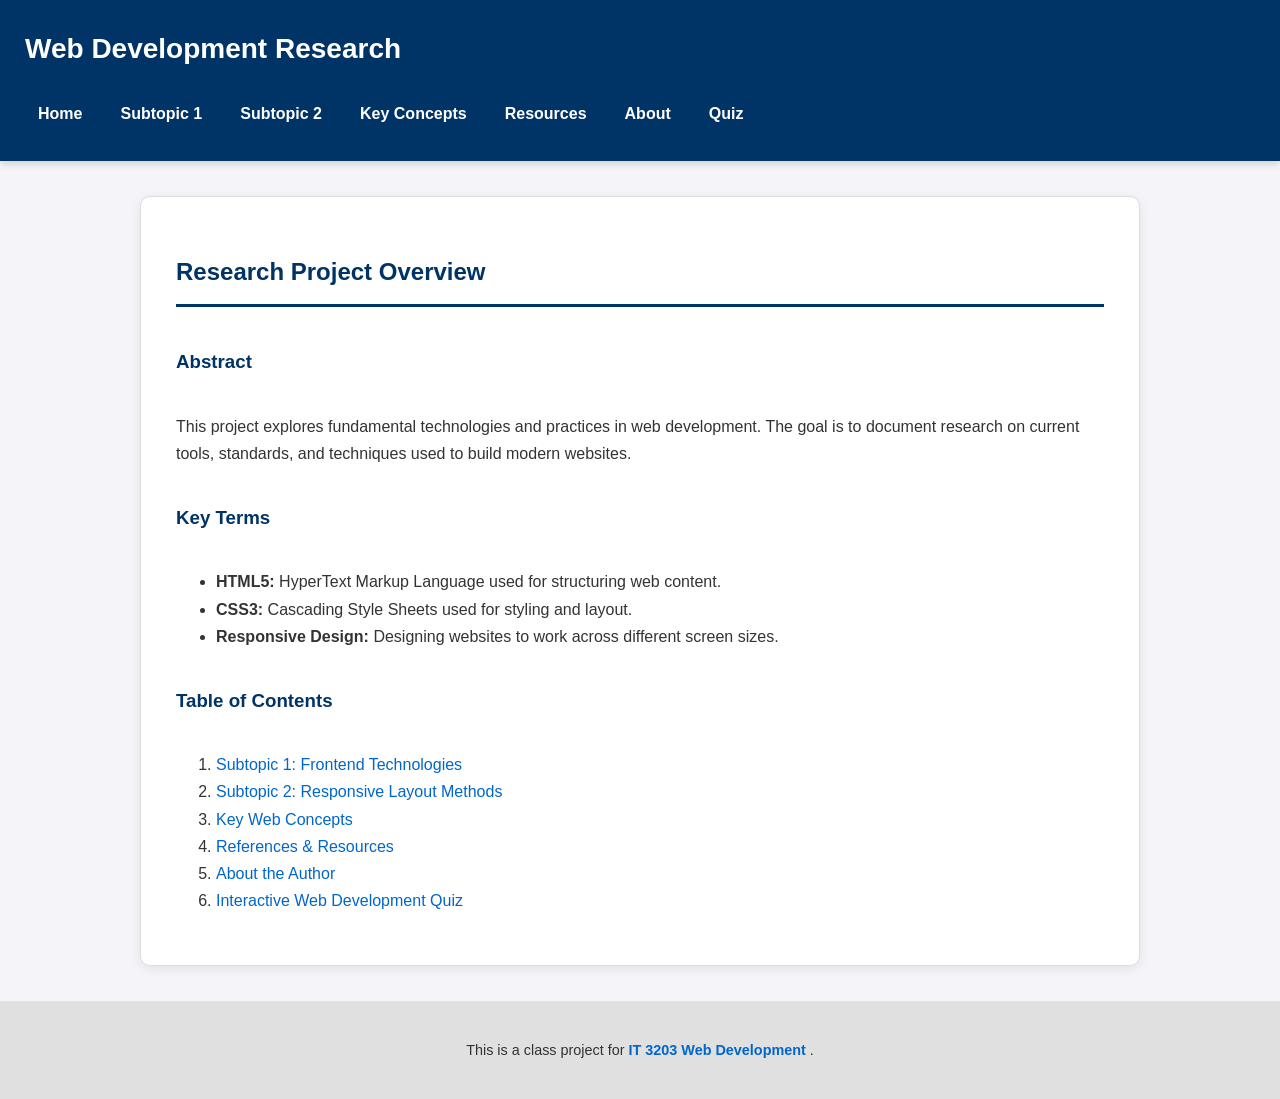
<file: index.html>
<!DOCTYPE html>

<html lang="en">

<head>

    <meta charset="UTF-8">

    <meta name="viewport" content="width=device-width, initial-scale=1.0">

    <title>Web Dev Research - Home</title>

    <link rel="stylesheet" href="style.css">

</head>

<body>

    <!-- Header and Navigation -->

    <header>

        <h1>Web Development Research</h1>

        <nav>

            <ul class="nav-menu">

                <li><a href="index.html">Home</a></li>

                <li><a href="topic1.html">Subtopic 1</a></li>

                <li><a href="topic2.html">Subtopic 2</a></li>

                <li><a href="concepts.html">Key Concepts</a></li>

                <li><a href="resources.html">Resources</a></li>

                <li><a href="about.html">About</a></li>

                <li><a href="quiz.html">Quiz</a></li>

            </ul>

        </nav>

    </header>

    <!-- Main Content -->

    <main class="main-container">

        <h2 id="page-title">Research Project Overview</h2>

        <h3>Abstract</h3>

        <p>

            This project explores fundamental technologies and practices

            in web development. The goal is to document research on

            current tools, standards, and techniques used to build

            modern websites.

        </p>

        <h3>Key Terms</h3>

        <ul>

            <li>

                <strong>HTML5:</strong>

                HyperText Markup Language used for structuring web content.

            </li>

            <li>

                <strong>CSS3:</strong>

                Cascading Style Sheets used for styling and layout.

            </li>

            <li>

                <strong>Responsive Design:</strong>

                Designing websites to work across different screen sizes.

            </li>

        </ul>

        <h3>Table of Contents</h3>

        <ol>

            <li>

                <a href="topic1.html">

                    Subtopic 1: Frontend Technologies

                </a>

            </li>

            <li>

                <a href="topic2.html">

                    Subtopic 2: Responsive Layout Methods

                </a>

            </li>

            <li>

                <a href="concepts.html">

                    Key Web Concepts

                </a>

            </li>

            <li>

                <a href="resources.html">

                    References & Resources

                </a>

            </li>

            <li>

                <a href="about.html">

                    About the Author

                </a>

            </li>

            <li>

                <a href="quiz.html">

                    Interactive Web Development Quiz

                </a>

            </li>

        </ol>

    </main>

    <!-- Footer -->

    <footer>

        <p>

            This is a class project for

            <a href="https://ksuweb.github.io/IT3203/" target="_blank">

                IT 3203 Web Development

            </a>.

        </p>

    </footer>

</body>

</html>
</file>
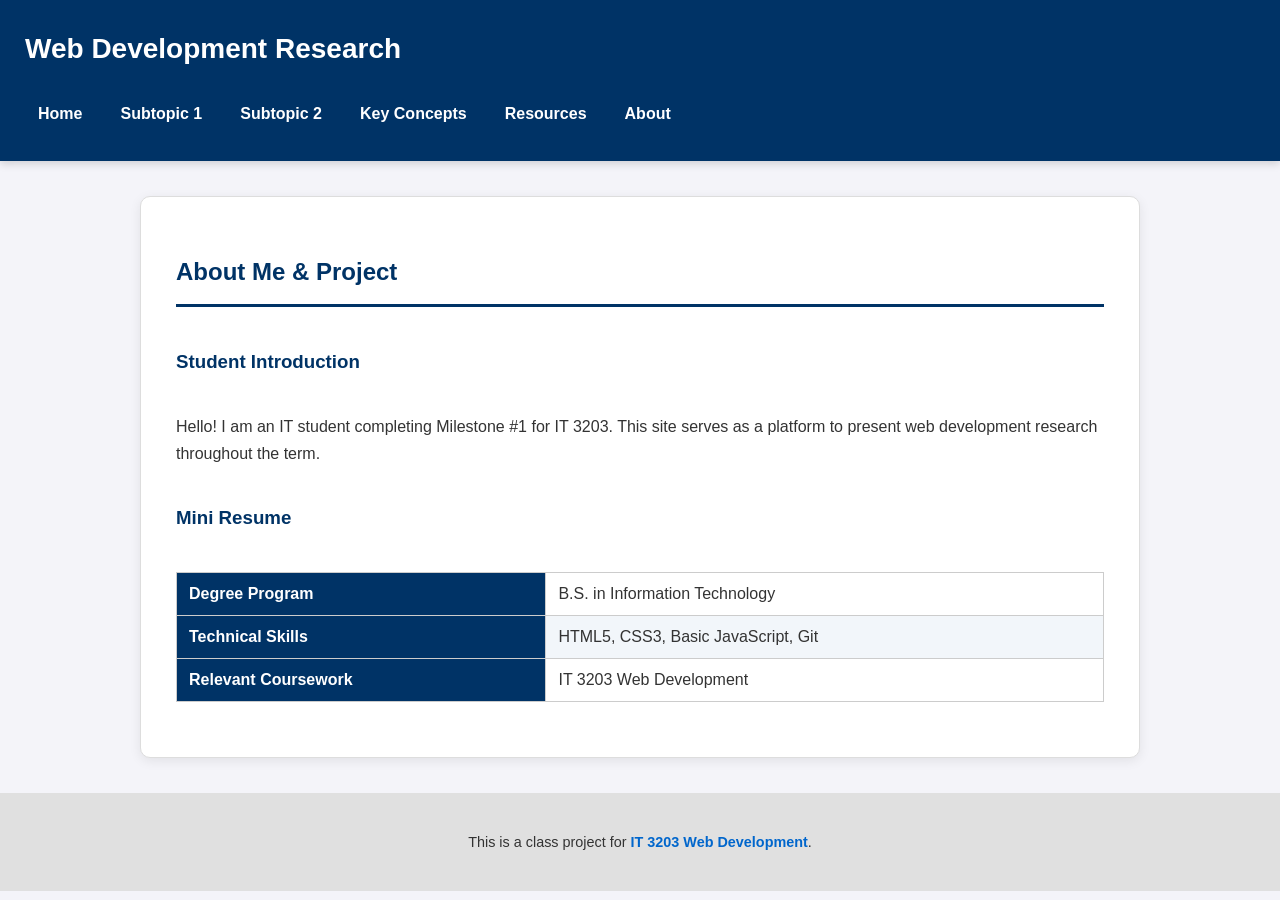
<file: about.html>
<html lang="en">
<head>
    <meta charset="UTF-8">
    <meta name="viewport" content="width=device-width, initial-scale=1.0">
    <title>About - Web Dev Research</title>
    <link rel="stylesheet" href="style.css">
</head>
<body>

    <header>
        <h1>Web Development Research</h1>
        <nav>
            <ul class="nav-menu">
                <li><a href="index.html">Home</a></li>
                <li><a href="topic1.html">Subtopic 1</a></li>
                <li><a href="topic2.html">Subtopic 2</a></li>
                <li><a href="concepts.html">Key Concepts</a></li>
                <li><a href="resources.html">Resources</a></li>
                <li><a href="about.html">About</a></li>
            </ul>
        </nav>
        </header>

    <main class="main-container">
        <h2 id="page-title">About Me & Project</h2>

        <h3>Student Introduction</h3>
        <p>Hello! I am an IT student completing Milestone #1 for IT 3203. This site serves as a platform to present web development research throughout the term.</p>

        <h3>Mini Resume</h3>
        <table>
            <tr>
                <th>Degree Program</th>
                <td>B.S. in Information Technology</td>
            </tr>
            <tr>
                <th>Technical Skills</th>
                <td>HTML5, CSS3, Basic JavaScript, Git</td>
            </tr>
            <tr>
                <th>Relevant Coursework</th>
                <td>IT 3203 Web Development</td>
            </tr>
        </table>
    </main>

    <footer>
        <p>This is a class project for <a href="https://ksuweb.github.io/IT3203/" target="_blank">IT 3203 Web Development</a>.</p>
    </footer>

</body>
</html>
</file>
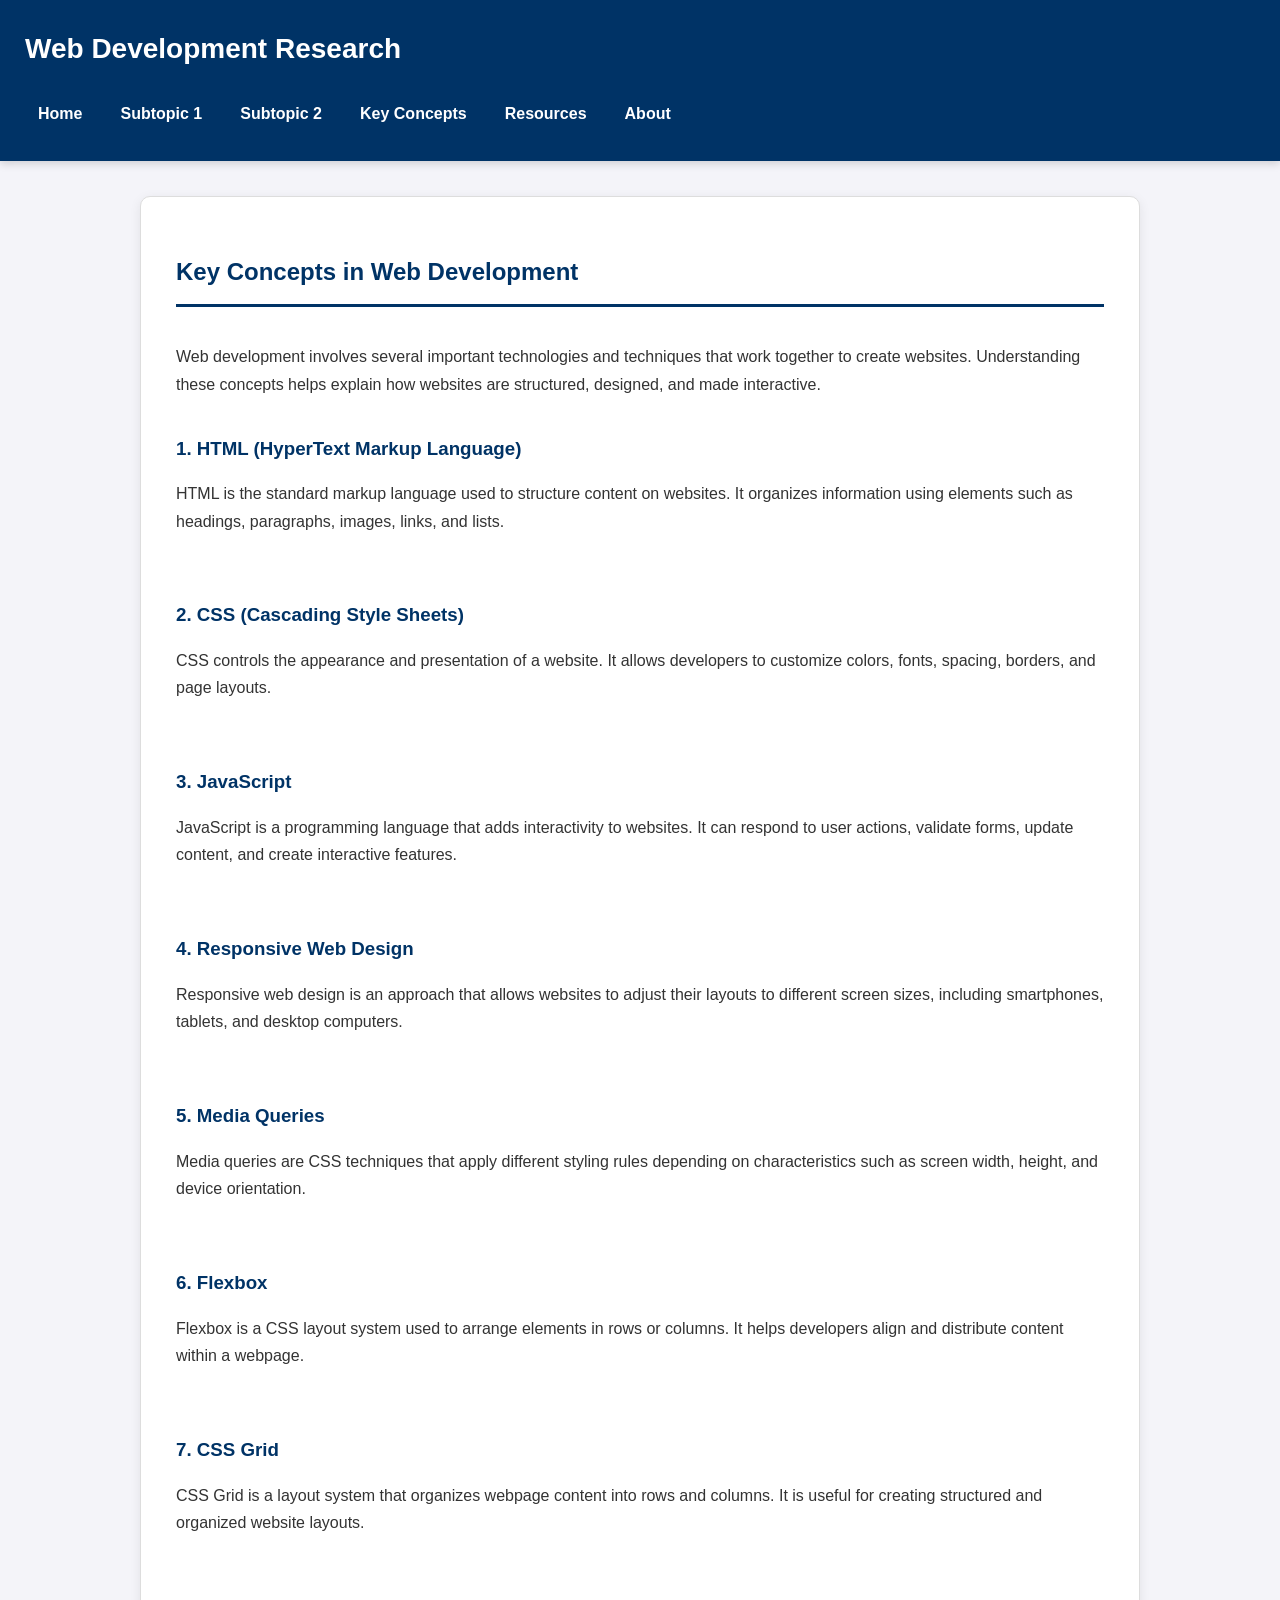
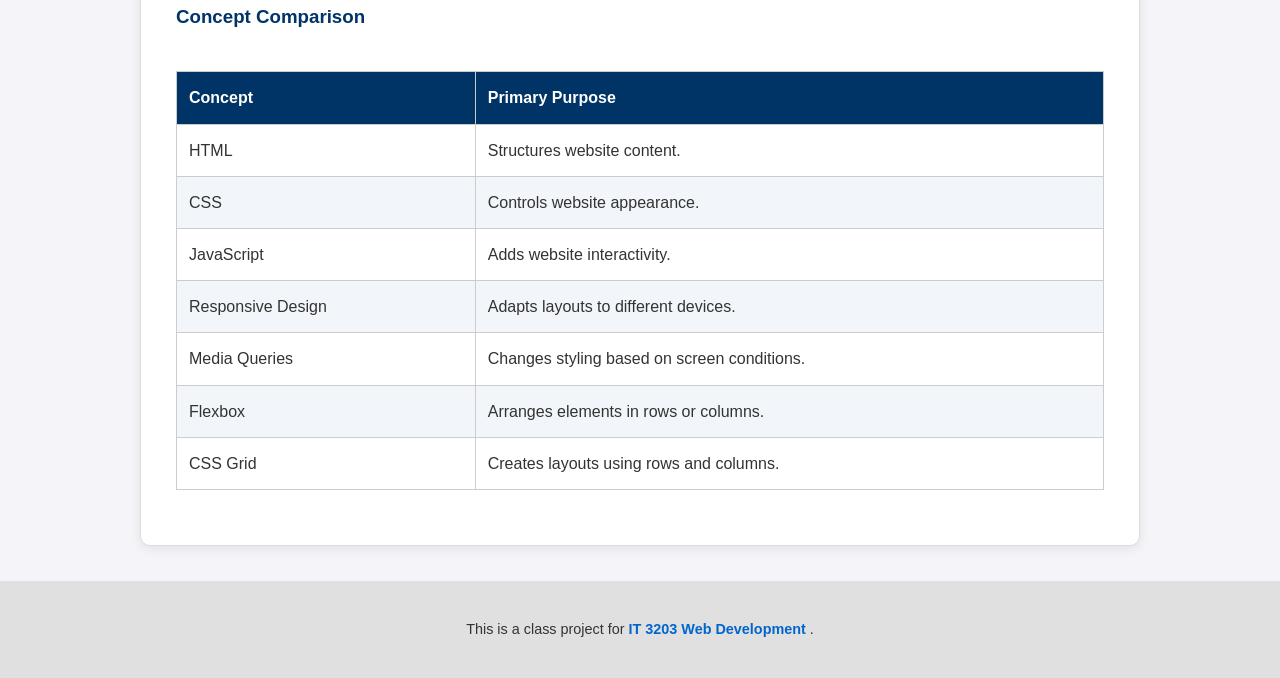
<file: concepts.html>
<!DOCTYPE html>

<html lang="en">

<head>

    <!-- Sets the character encoding and makes the page responsive -->

    <meta charset="UTF-8">

    <meta name="viewport" content="width=device-width, initial-scale=1.0">

    <title>Key Concepts - Web Development Research</title>

    <!-- Connects this page to the existing stylesheet -->

    <link rel="stylesheet" href="style.css">

</head>

<body>

    <!-- Website header and navigation menu -->

    <header>

        <h1>Web Development Research</h1>

        <nav>

            <ul class="nav-menu">

                <li><a href="index.html">Home</a></li>

                <li><a href="topic1.html">Subtopic 1</a></li>

                <li><a href="topic2.html">Subtopic 2</a></li>

                <li><a href="concepts.html">Key Concepts</a></li>

                <li><a href="resources.html">Resources</a></li>

                <li><a href="about.html">About</a></li>

            </ul>

        </nav>

    </header>

    <!-- Main content section -->

    <main class="main-container">

        <h2 id="page-title">Key Concepts in Web Development</h2>

        <p>

            Web development involves several important technologies

            and techniques that work together to create websites.

            Understanding these concepts helps explain how websites

            are structured, designed, and made interactive.

        </p>

        <!-- First concept -->

        <section>

            <h3>1. HTML (HyperText Markup Language)</h3>

            <p>

                HTML is the standard markup language used to structure

                content on websites. It organizes information using

                elements such as headings, paragraphs, images, links,

                and lists.

            </p>

        </section>

        <!-- Second concept -->

        <section>

            <h3>2. CSS (Cascading Style Sheets)</h3>

            <p>

                CSS controls the appearance and presentation of a

                website. It allows developers to customize colors,

                fonts, spacing, borders, and page layouts.

            </p>

        </section>

        <!-- Third concept -->

        <section>

            <h3>3. JavaScript</h3>

            <p>

                JavaScript is a programming language that adds

                interactivity to websites. It can respond to user

                actions, validate forms, update content, and create

                interactive features.

            </p>

        </section>

        <!-- Fourth concept -->

        <section>

            <h3>4. Responsive Web Design</h3>

            <p>

                Responsive web design is an approach that allows

                websites to adjust their layouts to different screen

                sizes, including smartphones, tablets, and desktop

                computers.

            </p>

        </section>

        <!-- Fifth concept -->

        <section>

            <h3>5. Media Queries</h3>

            <p>

                Media queries are CSS techniques that apply different

                styling rules depending on characteristics such as

                screen width, height, and device orientation.

            </p>

        </section>

        <!-- Sixth concept -->

        <section>

            <h3>6. Flexbox</h3>

            <p>

                Flexbox is a CSS layout system used to arrange elements

                in rows or columns. It helps developers align and

                distribute content within a webpage.

            </p>

        </section>

        <!-- Seventh concept -->

        <section>

            <h3>7. CSS Grid</h3>

            <p>

                CSS Grid is a layout system that organizes webpage

                content into rows and columns. It is useful for

                creating structured and organized website layouts.

            </p>

        </section>

        <!-- Summary table comparing the concepts -->

        <h3>Concept Comparison</h3>

        <table>

            <thead>

                <tr>

                    <th>Concept</th>

                    <th>Primary Purpose</th>

                </tr>

            </thead>

            <tbody>

                <tr>

                    <td>HTML</td>

                    <td>Structures website content.</td>

                </tr>

                <tr>

                    <td>CSS</td>

                    <td>Controls website appearance.</td>

                </tr>

                <tr>

                    <td>JavaScript</td>

                    <td>Adds website interactivity.</td>

                </tr>

                <tr>

                    <td>Responsive Design</td>

                    <td>Adapts layouts to different devices.</td>

                </tr>

                <tr>

                    <td>Media Queries</td>

                    <td>Changes styling based on screen conditions.</td>

                </tr>

                <tr>

                    <td>Flexbox</td>

                    <td>Arranges elements in rows or columns.</td>

                </tr>

                <tr>

                    <td>CSS Grid</td>

                    <td>Creates layouts using rows and columns.</td>

                </tr>

            </tbody>

        </table>

    </main>

    <!-- Identifies this website as an IT 3203 class project -->

    <footer>

        <p>

            This is a class project for

            <a href="https://ksuweb.github.io/IT3203/" target="_blank">

                IT 3203 Web Development

            </a>.

        </p>

    </footer>

</body>

</html>
</file>
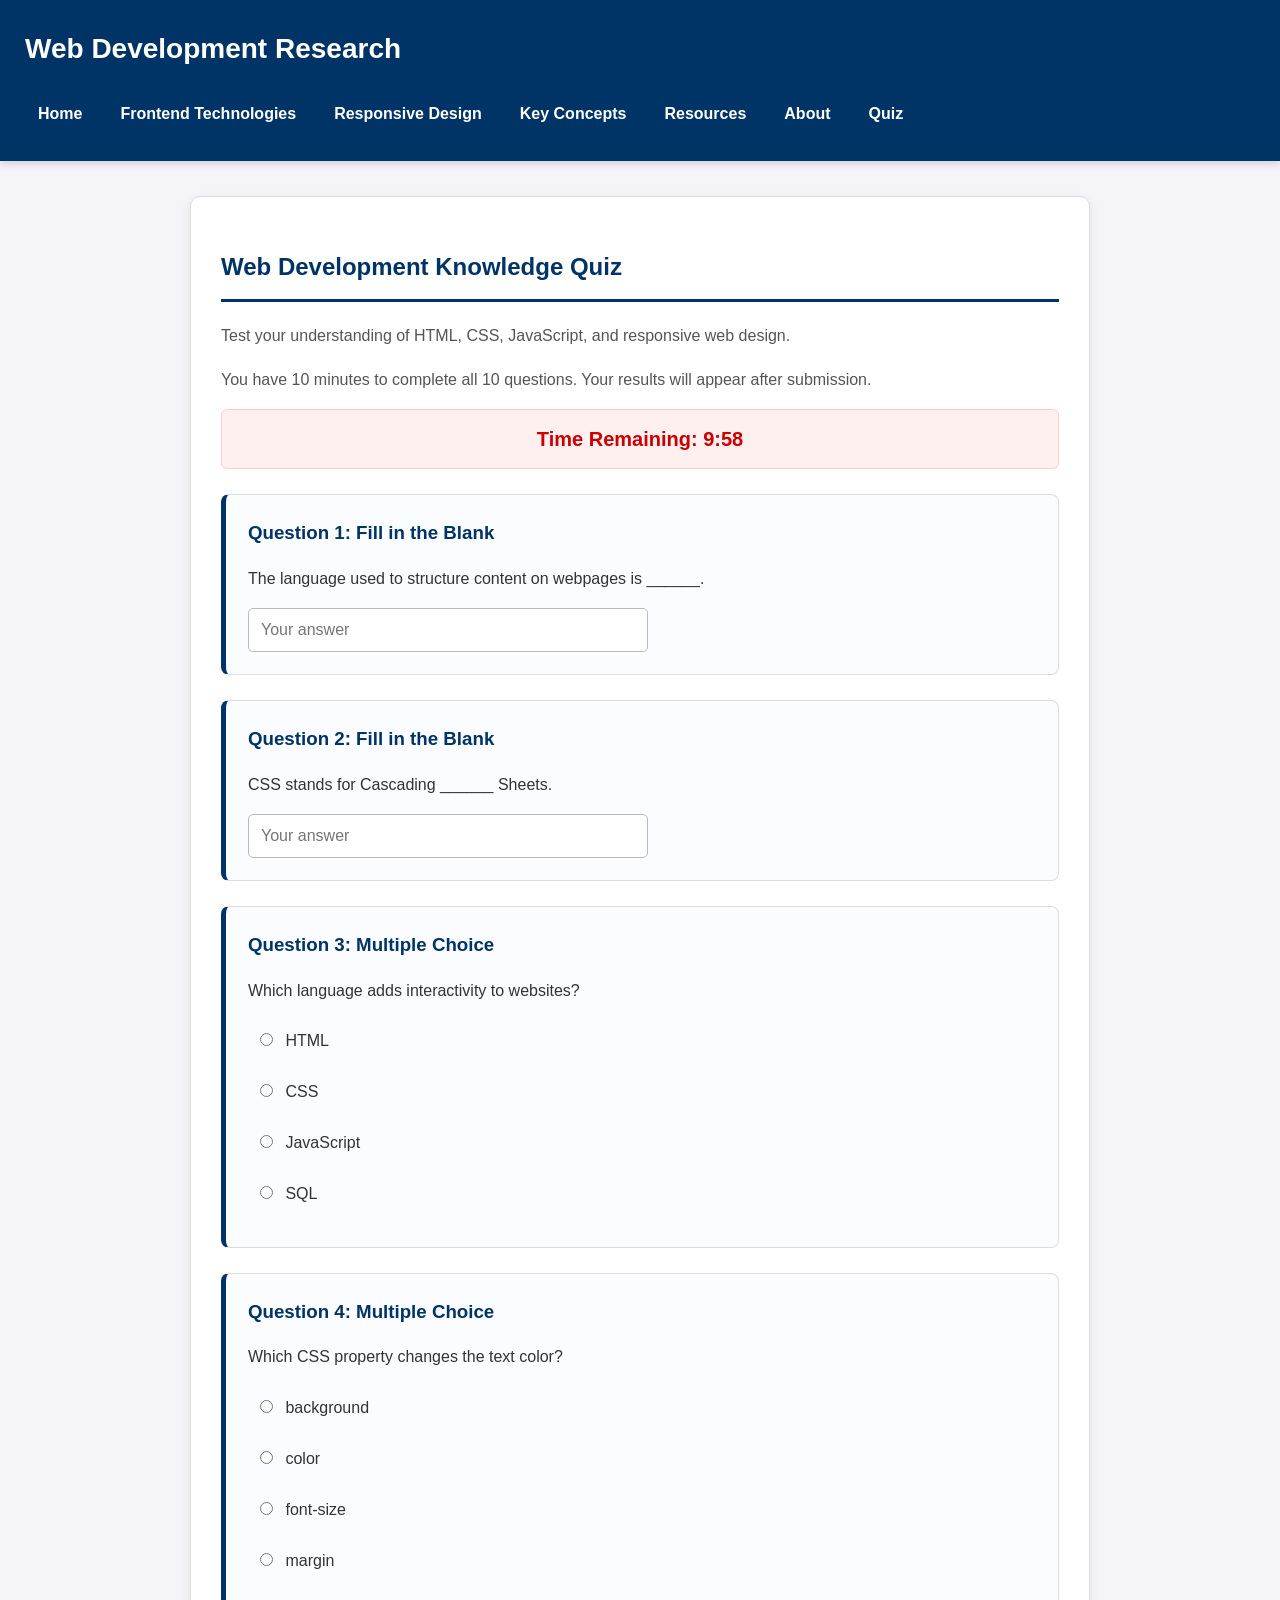
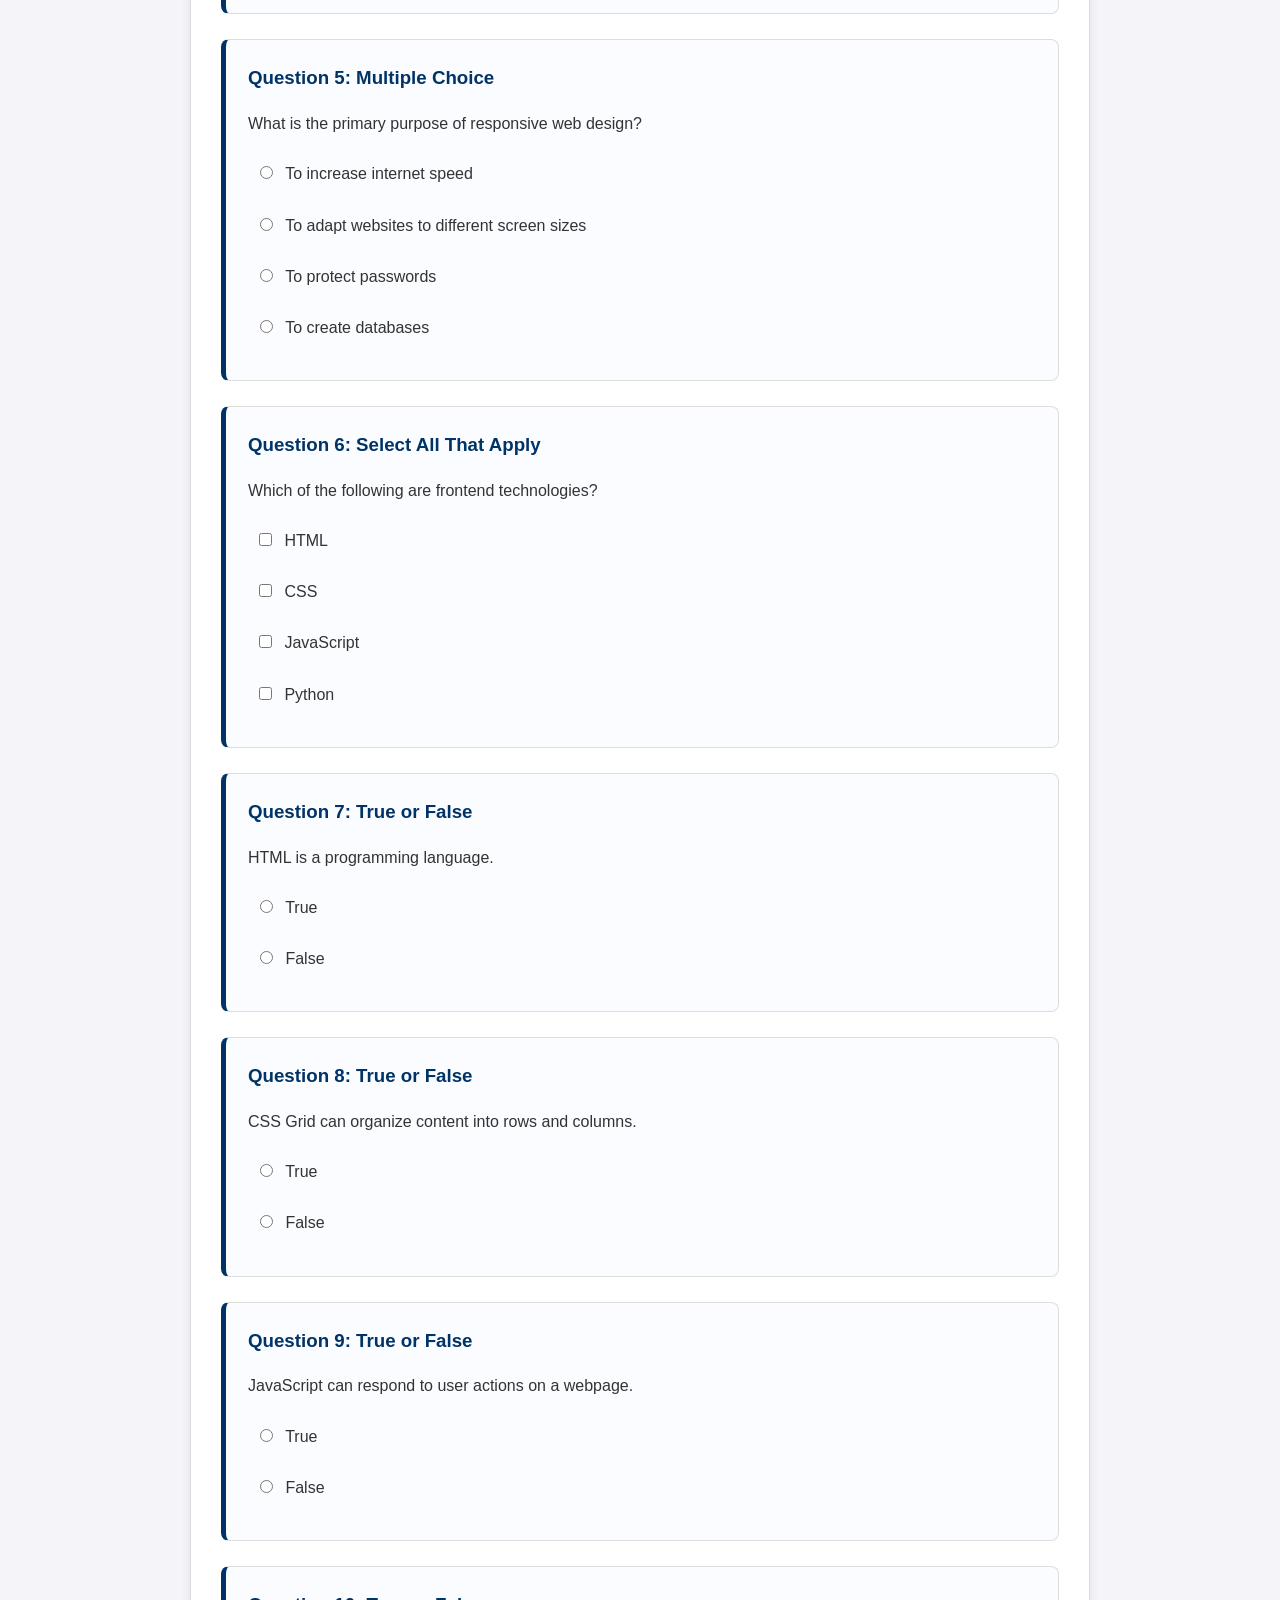
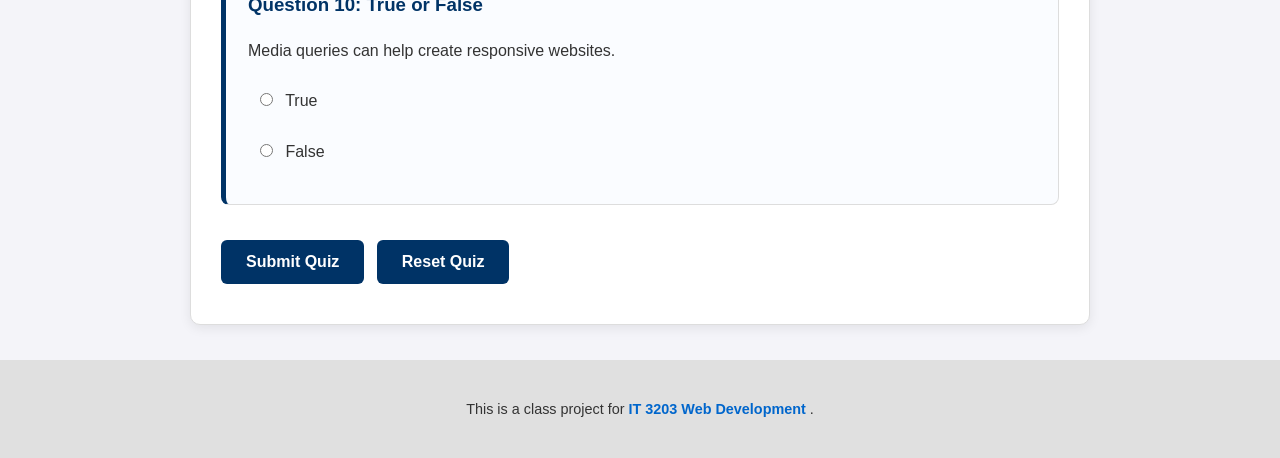
<file: quiz.html>
<!DOCTYPE html>

<html lang="en">

<head>

    <!-- Page settings and responsive display -->

    <meta charset="UTF-8">

    <meta name="viewport" content="width=device-width, initial-scale=1.0">

    <title>Web Development Quiz</title>

    <!-- Connects the shared CSS stylesheet -->

    <link rel="stylesheet" href="style.css">

</head>

<body>

    <!-- Website header and navigation -->

    <header>

        <h1>Web Development Research</h1>

        <nav>

            <ul class="nav-menu">

                <li><a href="index.html">Home</a></li>

                <li><a href="topic1.html">Frontend Technologies</a></li>

                <li><a href="topic2.html">Responsive Design</a></li>

                <li><a href="concepts.html">Key Concepts</a></li>

                <li><a href="resources.html">Resources</a></li>

                <li><a href="about.html">About</a></li>

                <li><a href="quiz.html">Quiz</a></li>

            </ul>

        </nav>

    </header>

    <!-- Main quiz content -->

    <main class="quiz-container">

        <h2 id="page-title">Web Development Knowledge Quiz</h2>

        <p>

            Test your understanding of HTML, CSS, JavaScript,

            and responsive web design.

        </p>

        <p>

            You have 10 minutes to complete all 10 questions.

            Your results will appear after submission.

        </p>

        <!-- Countdown timer -->

        <div id="timer">Time Remaining: 10:00</div>

        <form id="quiz-form">

            <!-- Question 1: Fill in the blank -->

            <div class="quiz-question">

                <h3>Question 1: Fill in the Blank</h3>

                <p>

                    The language used to structure content on

                    webpages is ______.

                </p>

                <input type="text" id="q1" placeholder="Your answer">

            </div>

            <!-- Question 2: Fill in the blank -->

            <div class="quiz-question">

                <h3>Question 2: Fill in the Blank</h3>

                <p>

                    CSS stands for Cascading ______ Sheets.

                </p>

                <input type="text" id="q2" placeholder="Your answer">

            </div>

            <!-- Question 3: Multiple Choice -->

            <div class="quiz-question">

                <h3>Question 3: Multiple Choice</h3>

                <p>Which language adds interactivity to websites?</p>

                <label><input type="radio" name="q3" value="HTML"> HTML</label>

                <label><input type="radio" name="q3" value="CSS"> CSS</label>

                <label><input type="radio" name="q3" value="JavaScript"> JavaScript</label>

                <label><input type="radio" name="q3" value="SQL"> SQL</label>

            </div>

            <!-- Question 4: Multiple Choice -->

            <div class="quiz-question">

                <h3>Question 4: Multiple Choice</h3>

                <p>Which CSS property changes the text color?</p>

                <label><input type="radio" name="q4" value="background"> background</label>

                <label><input type="radio" name="q4" value="color"> color</label>

                <label><input type="radio" name="q4" value="font-size"> font-size</label>

                <label><input type="radio" name="q4" value="margin"> margin</label>

            </div>

            <!-- Question 5: Multiple Choice -->

            <div class="quiz-question">

                <h3>Question 5: Multiple Choice</h3>

                <p>What is the primary purpose of responsive web design?</p>

                <label><input type="radio" name="q5" value="speed"> To increase internet speed</label>

                <label><input type="radio" name="q5" value="adapt"> To adapt websites to different screen sizes</label>

                <label><input type="radio" name="q5" value="security"> To protect passwords</label>

                <label><input type="radio" name="q5" value="database"> To create databases</label>

            </div>

            <!-- Question 6: Multiple Selection -->

            <div class="quiz-question">

                <h3>Question 6: Select All That Apply</h3>

                <p>Which of the following are frontend technologies?</p>

                <label><input type="checkbox" name="q6" value="HTML"> HTML</label>

                <label><input type="checkbox" name="q6" value="CSS"> CSS</label>

                <label><input type="checkbox" name="q6" value="JavaScript"> JavaScript</label>

                <label><input type="checkbox" name="q6" value="Python"> Python</label>

            </div>

            <!-- Question 7: True or False -->

            <div class="quiz-question">

                <h3>Question 7: True or False</h3>

                <p>HTML is a programming language.</p>

                <label><input type="radio" name="q7" value="True"> True</label>

                <label><input type="radio" name="q7" value="False"> False</label>

            </div>

            <!-- Question 8: True or False -->

            <div class="quiz-question">

                <h3>Question 8: True or False</h3>

                <p>CSS Grid can organize content into rows and columns.</p>

                <label><input type="radio" name="q8" value="True"> True</label>

                <label><input type="radio" name="q8" value="False"> False</label>

            </div>

            <!-- Question 9: True or False -->

            <div class="quiz-question">

                <h3>Question 9: True or False</h3>

                <p>JavaScript can respond to user actions on a webpage.</p>

                <label><input type="radio" name="q9" value="True"> True</label>

                <label><input type="radio" name="q9" value="False"> False</label>

            </div>

            <!-- Question 10: True or False -->

            <div class="quiz-question">

                <h3>Question 10: True or False</h3>

                <p>Media queries can help create responsive websites.</p>

                <label><input type="radio" name="q10" value="True"> True</label>

                <label><input type="radio" name="q10" value="False"> False</label>

            </div>

            <!-- Quiz buttons -->

            <button type="submit" class="quiz-button">

                Submit Quiz

            </button>

            <button type="reset" class="quiz-button">

                Reset Quiz

            </button>

        </form>

        <!-- Results will appear here after submission -->

        <div id="quiz-results" hidden></div>

    </main>

    <!-- Class project footer -->

    <footer>

        <p>

            This is a class project for

            <a href="https://ksuweb.github.io/IT3203/" target="_blank">

                IT 3203 Web Development

            </a>.

        </p>

    </footer>

    <!-- Connects the JavaScript quiz functionality -->

    <script src="js/quiz.js"></script>

</body>

</html>
</file>
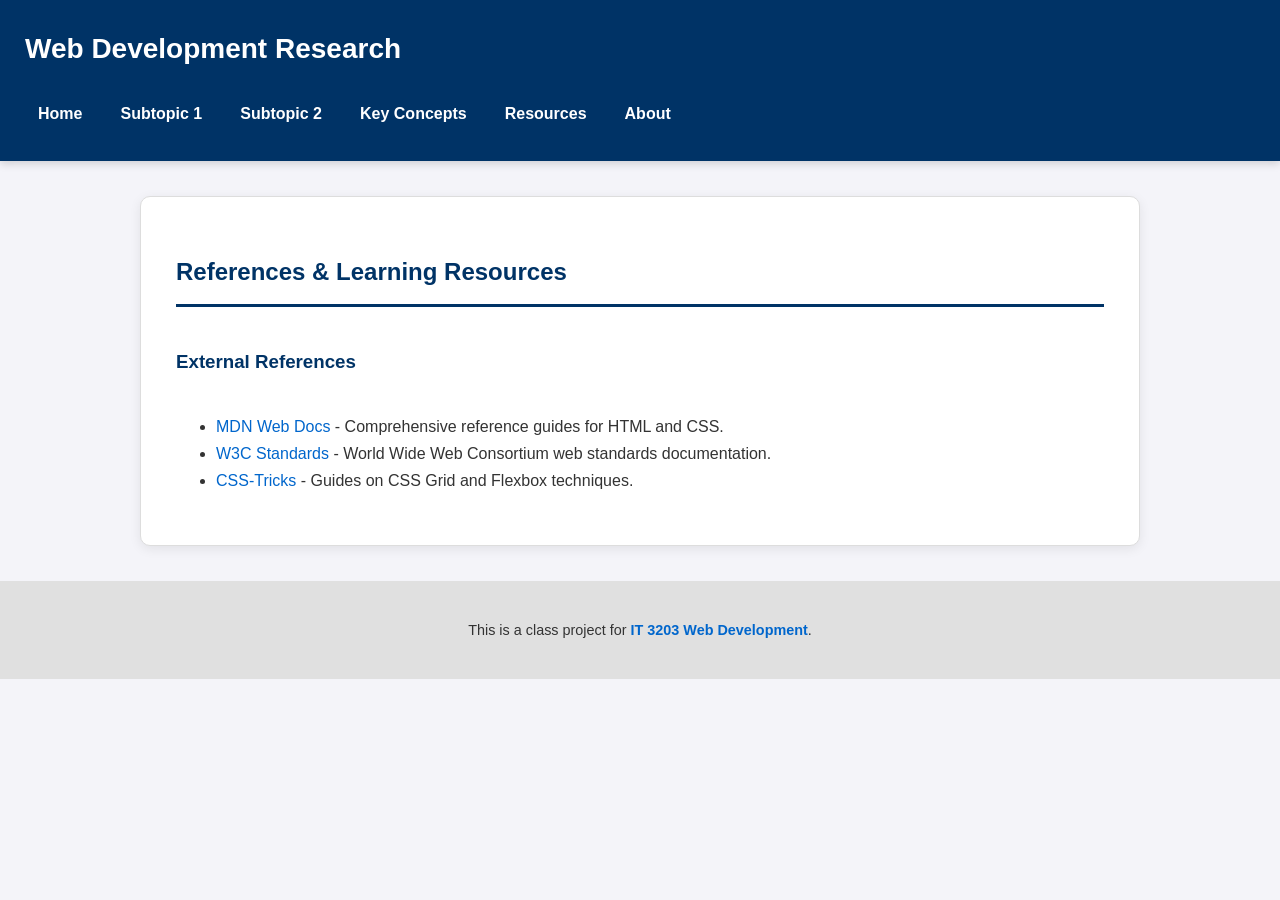
<file: resources.html>
<html lang="en">
<head>
    <meta charset="UTF-8">
    <meta name="viewport" content="width=device-width, initial-scale=1.0">
    <title>Resources - Web Dev Research</title>
    <link rel="stylesheet" href="style.css">
</head>
<body>

    <header>
        <h1>Web Development Research</h1>
        <nav>
            <ul class="nav-menu">
                <li><a href="index.html">Home</a></li>
                <li><a href="topic1.html">Subtopic 1</a></li>
                <li><a href="topic2.html">Subtopic 2</a></li>
                <li><a href="concepts.html">Key Concepts</a></li>
                <li><a href="resources.html">Resources</a></li>
                <li><a href="about.html">About</a></li>
            </ul>
        </nav>
    </header>

    <main class="main-container">
        <h2 id="page-title">References & Learning Resources</h2>

        <h3>External References</h3>
        <ul>
            <li><a href="https://developer.mozilla.org/" target="_blank">MDN Web Docs</a> - Comprehensive reference guides for HTML and CSS.</li>
            <li><a href="https://www.w3.org/" target="_blank">W3C Standards</a> - World Wide Web Consortium web standards documentation.</li>
            <li><a href="https://css-tricks.com/" target="_blank">CSS-Tricks</a> - Guides on CSS Grid and Flexbox techniques.</li>
        </ul>
    </main>

    <footer>
        <p>This is a class project for <a href="https://ksuweb.github.io/IT3203/" target="_blank">IT 3203 Web Development</a>.</p>
    </footer>

</body>
</html>
</file>
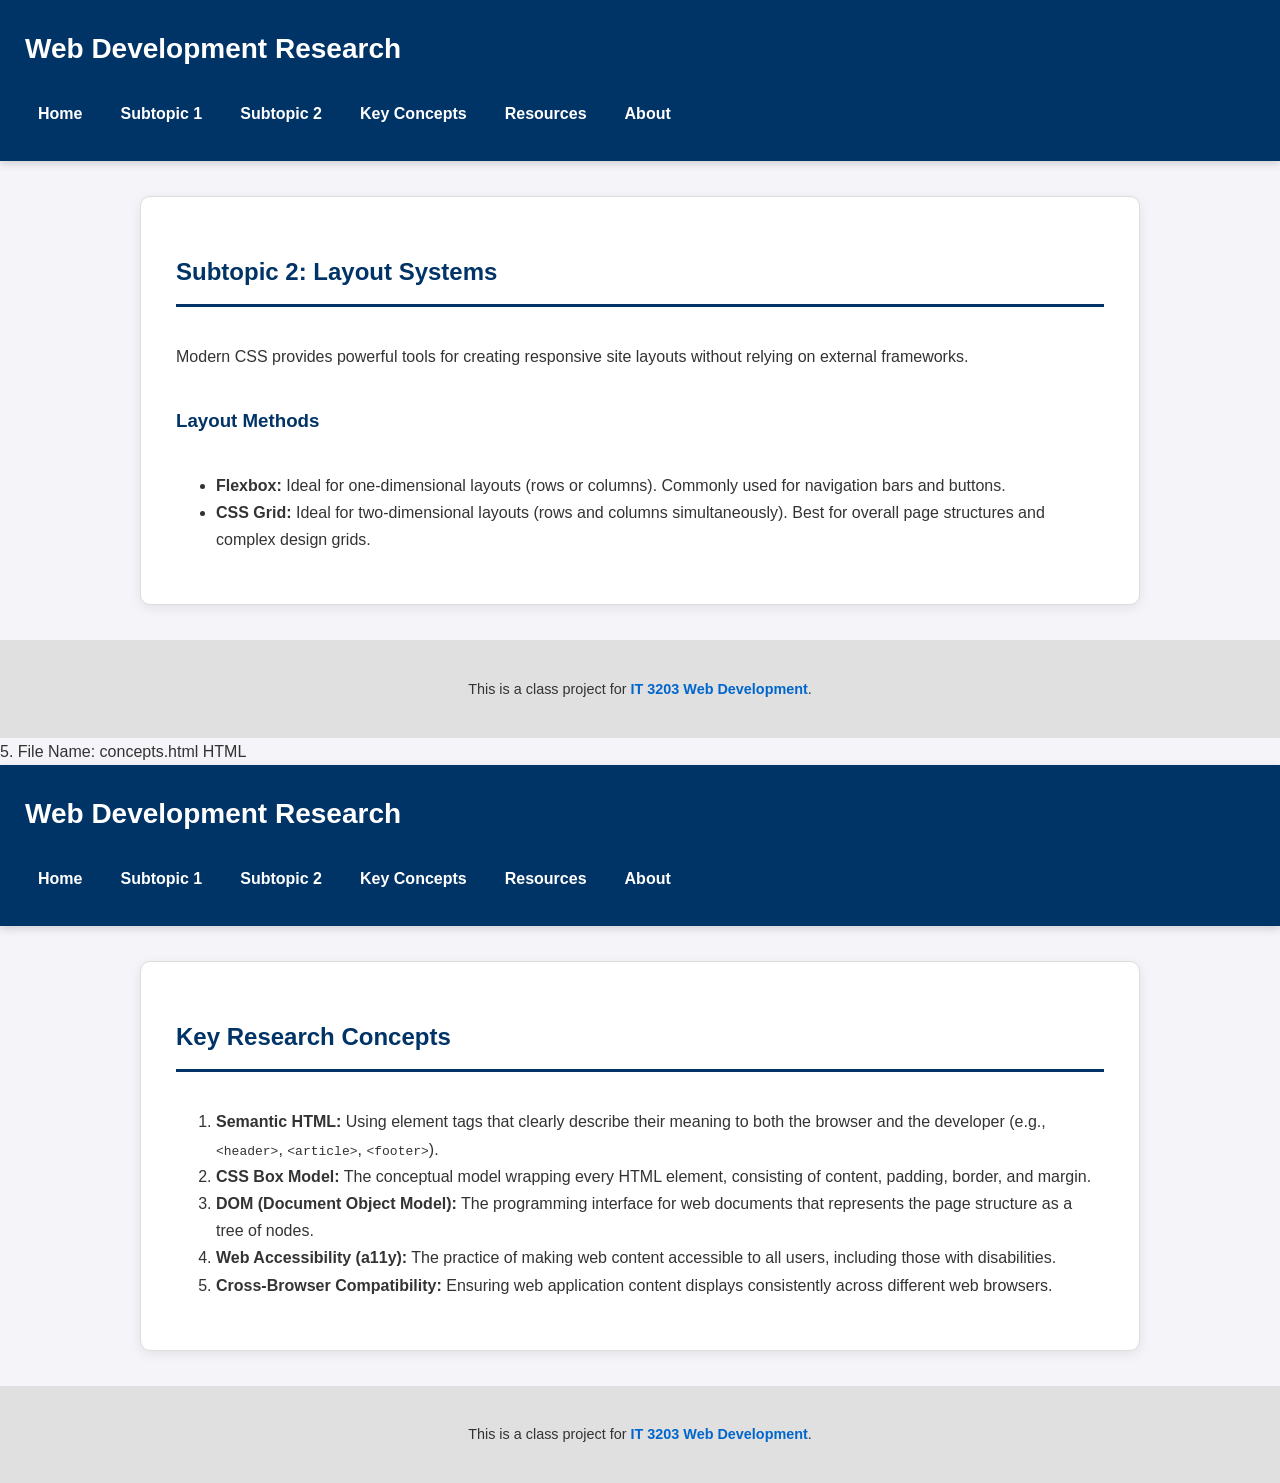
<file: topic2.html>
<html lang="en">
<head>
    <meta charset="UTF-8">
    <meta name="viewport" content="width=device-width, initial-scale=1.0">
    <title>Subtopic 2 - Web Dev Research</title>
    <link rel="stylesheet" href="style.css">
</head>
<body>

    <header>
        <h1>Web Development Research</h1>
        <nav>
            <ul class="nav-menu">
                <li><a href="index.html">Home</a></li>
                <li><a href="topic1.html">Subtopic 1</a></li>
                <li><a href="topic2.html">Subtopic 2</a></li>
                <li><a href="concepts.html">Key Concepts</a></li>
                <li><a href="resources.html">Resources</a></li>
                <li><a href="about.html">About</a></li>
            </ul>
        </nav>
    </header>

    <main class="main-container">
        <h2 id="page-title">Subtopic 2: Layout Systems</h2>
        
        <p>Modern CSS provides powerful tools for creating responsive site layouts without relying on external frameworks.</p>

        <h3>Layout Methods</h3>
        <ul>
            <li><strong>Flexbox:</strong> Ideal for one-dimensional layouts (rows or columns). Commonly used for navigation bars and buttons.</li>
            <li><strong>CSS Grid:</strong> Ideal for two-dimensional layouts (rows and columns simultaneously). Best for overall page structures and complex design grids.</li>
        </ul>
    </main>

    <footer>
        <p>This is a class project for <a href="https://ksuweb.github.io/IT3203/" target="_blank">IT 3203 Web Development</a>.</p>
    </footer>

</body>
</html>
5. File Name: concepts.html
HTML
<!DOCTYPE html>
<html lang="en">
<head>
    <meta charset="UTF-8">
    <meta name="viewport" content="width=device-width, initial-scale=1.0">
    <title>Key Concepts - Web Dev Research</title>
    <link rel="stylesheet" href="style.css">
</head>
<body>

    <header>
        <h1>Web Development Research</h1>
        <nav>
            <ul class="nav-menu">
                <li><a href="index.html">Home</a></li>
                <li><a href="topic1.html">Subtopic 1</a></li>
                <li><a href="topic2.html">Subtopic 2</a></li>
                <li><a href="concepts.html">Key Concepts</a></li>
                <li><a href="resources.html">Resources</a></li>
                <li><a href="about.html">About</a></li>
            </ul>
        </nav>
    </header>

    <main class="main-container">
        <h2 id="page-title">Key Research Concepts</h2>

        <ol>
            <li>
                <strong>Semantic HTML:</strong> 
                Using element tags that clearly describe their meaning to both the browser and the developer (e.g., <code>&lt;header&gt;</code>, <code>&lt;article&gt;</code>, <code>&lt;footer&gt;</code>).
            </li>
            <li>
                <strong>CSS Box Model:</strong> 
                The conceptual model wrapping every HTML element, consisting of content, padding, border, and margin.
            </li>
            <li>
                <strong>DOM (Document Object Model):</strong> 
                The programming interface for web documents that represents the page structure as a tree of nodes.
            </li>
            <li>
                <strong>Web Accessibility (a11y):</strong> 
                The practice of making web content accessible to all users, including those with disabilities.
            </li>
            <li>
                <strong>Cross-Browser Compatibility:</strong> 
                Ensuring web application content displays consistently across different web browsers.
            </li>
        </ol>
    </main>

    <footer>
        <p>This is a class project for <a href="https://ksuweb.github.io/IT3203/" target="_blank">IT 3203 Web Development</a>.</p>
    </footer>

</body>
</html>
</file>
<file: style.css>
/* ==========================================
   IT 3203 - Web Development Project
   Shared stylesheet for all website pages
   ========================================== */

/* 1. Global Element Selectors */

* {
    box-sizing: border-box;
}

body {
    font-family: Arial, sans-serif;
    line-height: 1.7;
    margin: 0;
    padding: 0;
    color: #333333;
    background-color: #f4f4f9;
}

h1, h2, h3 {
    color: #003366;
}

a {
    color: #0066cc;
    text-decoration: none;
    transition: color 0.3s ease;
}

a:hover {
    text-decoration: underline;
    color: #003399;
}

/* 2. Navigation Header */

header {
    background-color: #003366;
    color: #ffffff;
    padding: 25px;
    box-shadow: 0 3px 8px rgba(0, 0, 0, 0.15);
}

header h1 {
    color: #ffffff;
    margin: 0 0 18px 0;
    font-size: 28px;
}

/* Navigation Menu */

.nav-menu {
    list-style: none;
    padding: 0;
    margin: 0;
    display: flex;
    flex-wrap: wrap;
    gap: 12px;
}

.nav-menu a {
    color: #ffffff;
    font-weight: bold;
    padding: 9px 13px;
    border-radius: 5px;
    display: block;
    transition: background-color 0.3s ease;
}

.nav-menu a:hover {
    color: #ffffff;
    background-color: #0055a5;
    text-decoration: none;
}

/* 3. Main Content - CSS Grid */

.main-container {
    display: grid;
    grid-template-columns: 1fr;
    max-width: 1000px;
    margin: 35px auto;
    padding: 35px;
    background-color: #ffffff;
    border: 1px solid #dddddd;
    border-radius: 10px;
    box-shadow: 0 3px 12px rgba(0, 0, 0, 0.08);
}

/* 4. Page Title */

#page-title {
    border-bottom: 3px solid #003366;
    padding-bottom: 12px;
    margin-bottom: 20px;
}

/* 5. Research Sections */

section {
    margin-bottom: 30px;
}

section h3 {
    margin-bottom: 8px;
}

/* 6. Images */

img {
    max-width: 100%;
    height: auto;
    border-radius: 8px;
}

/* 7. Tables */

table {
    width: 100%;
    border-collapse: collapse;
    margin: 20px 0;
}

th, td {
    border: 1px solid #cccccc;
    padding: 12px;
    text-align: left;
}

th {
    background-color: #003366;
    color: #ffffff;
}

tr:nth-child(even) {
    background-color: #f2f6fa;
}

/* 8. Quiz Container */

.quiz-container {
    max-width: 900px;
    margin: 35px auto;
    padding: 30px;
    background-color: #ffffff;
    border-radius: 10px;
    border: 1px solid #dddddd;
    box-shadow: 0 3px 12px rgba(0, 0, 0, 0.08);
}

/* Quiz Introduction */

.quiz-container > p {
    color: #555555;
}

/* Quiz Questions */

.quiz-question {
    margin-bottom: 25px;
    padding: 22px;
    border: 1px solid #dddddd;
    border-left: 5px solid #003366;
    border-radius: 8px;
    background-color: #fafcff;
}

.quiz-question h3 {
    margin-top: 0;
    margin-bottom: 12px;
}

.quiz-question label {
    display: block;
    margin: 10px 0;
    padding: 7px;
    border-radius: 5px;
    cursor: pointer;
}

.quiz-question label:hover {
    background-color: #eaf2fb;
}

.quiz-question input {
    margin-right: 8px;
}

/* Text Input Questions */

.quiz-question input[type="text"] {
    width: 100%;
    max-width: 400px;
    padding: 12px;
    border: 1px solid #bbbbbb;
    border-radius: 5px;
    font-size: 16px;
}

.quiz-question input[type="text"]:focus {
    outline: 2px solid #0066cc;
    border-color: #0066cc;
}

/* 9. Quiz Buttons */

.quiz-button {
    background-color: #003366;
    color: #ffffff;
    border: none;
    padding: 13px 25px;
    border-radius: 6px;
    cursor: pointer;
    font-size: 16px;
    font-weight: bold;
    margin: 10px 8px 10px 0;
    transition: background-color 0.3s ease;
}

.quiz-button:hover {
    background-color: #0055a5;
}

.quiz-button:disabled {
    background-color: #999999;
    cursor: not-allowed;
}

/* 10. Quiz Timer */

#timer {
    font-size: 20px;
    font-weight: bold;
    color: #cc0000;
    margin-bottom: 25px;
    padding: 12px;
    background-color: #fff0f0;
    border: 1px solid #ffcccc;
    border-radius: 6px;
    text-align: center;
}

/* 11. Quiz Results */

#quiz-results {
    margin-top: 30px;
    padding: 25px;
    border-radius: 8px;
    background-color: #eef5ff;
    border: 1px solid #003366;
}

#quiz-results h2 {
    border-bottom: 2px solid #003366;
    padding-bottom: 12px;
}

#quiz-results .quiz-question {
    background-color: #ffffff;
}

/* Correct and Incorrect Answers */

.correct {
    color: #16803c;
    font-weight: bold;
}

.incorrect {
    color: #cc0000;
    font-weight: bold;
}

/* 12. Shared Footer */

footer {
    text-align: center;
    padding: 22px;
    margin-top: 35px;
    font-size: 0.9em;
    background-color: #e0e0e0;
    color: #333333;
}

footer a {
    font-weight: bold;
}

/* 13. Responsive Layout */

@media screen and (max-width: 700px) {

    header {
        padding: 18px;
    }

    header h1 {
        font-size: 23px;
    }

    .nav-menu {
        flex-direction: column;
        gap: 5px;
    }

    .nav-menu a {
        padding: 8px;
    }

    .main-container,
    .quiz-container {
        margin: 15px;
        padding: 18px;
    }

    .quiz-question {
        padding: 15px;
    }

    .quiz-button {
        width: 100%;
        margin: 8px 0;
    }

    table {
        font-size: 14px;
    }

}
</file>
